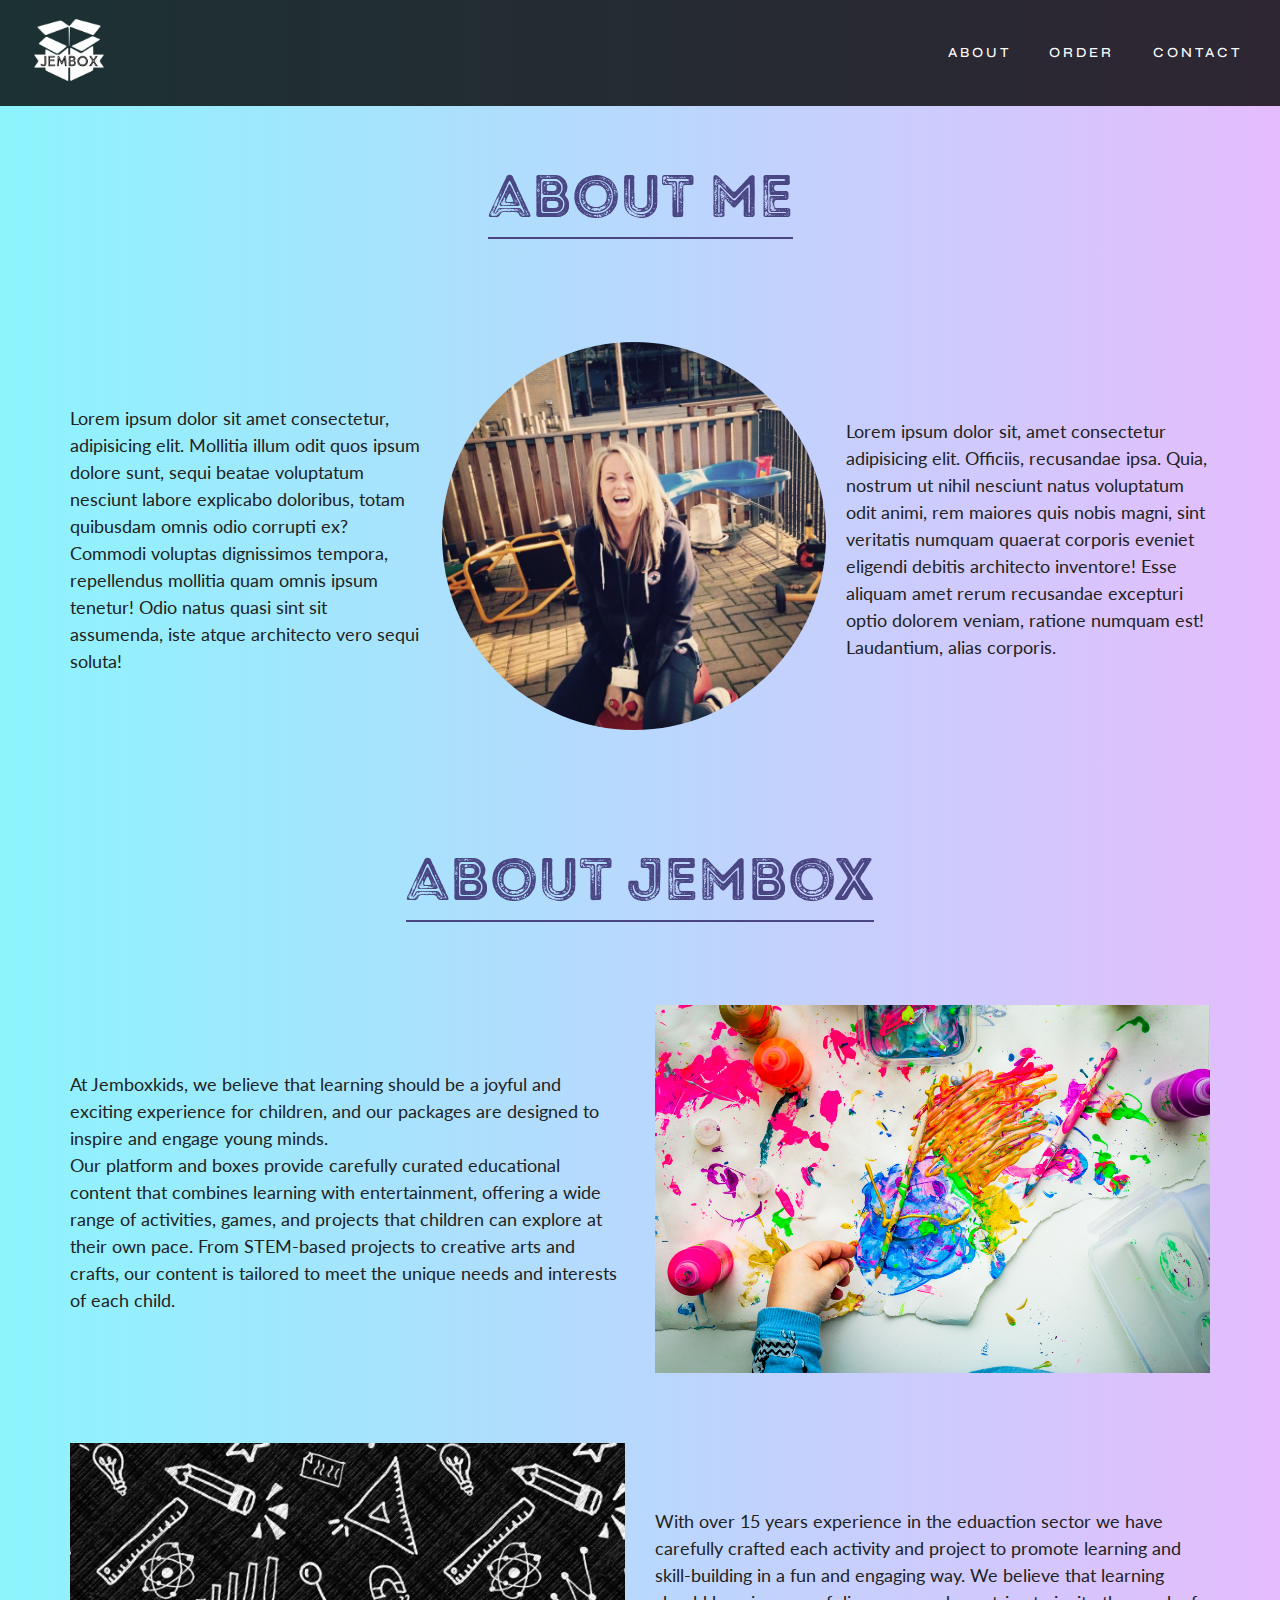
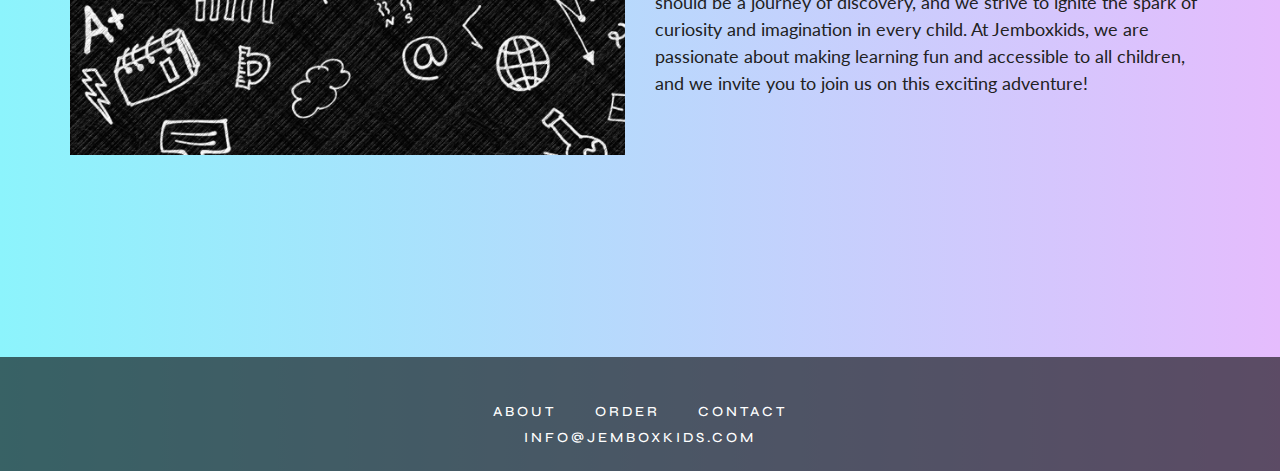
<file: pages/about.html>
<!DOCTYPE html>
<html lang="en">

<head>
    <meta charset="UTF-8">
    <meta http-equiv="X-UA-Compatible" content="IE=edge">
    <meta name="viewport" content="width=device-width, initial-scale=1.0">
    <link rel="stylesheet" href="/about.css">
    <link rel="stylesheet" href="https://cdnjs.cloudflare.com/ajax/libs/font-awesome/6.4.0/css/all.min.css"
        integrity="sha512-iecdLmaskl7CVkqkXNQ/ZH/XLlvWZOJyj7Yy7tcenmpD1ypASozpmT/E0iPtmFIB46ZmdtAc9eNBvH0H/ZpiBw=="
        crossorigin="anonymous" referrerpolicy="no-referrer">
    <link rel="preconnect" href="https://fonts.googleapis.com">
    <link rel="preconnect" href="https://fonts.gstatic.com" crossorigin>
    <link rel="icon" type="image/png" sizes="32x32" href="img/favi.png">
    <link
        href="https://fonts.googleapis.com/css2?family=Lato&family=Quicksand:wght@300;400;500;600;700&family=Syne:wght@400;500;600;700;800&display=swap"
        rel="stylesheet">
    <title>JemBox</title>
</head>

<body>
    <header>
        <nav class="navbar">
            <div class="navbar-logo">
                <a href="/"><img src="/img/JemBox-white-blk.png" alt="logo"></a>
            </div>
            <div class="navbar-nav">
                <a href="#">about</a>
                <a href="/#order">order</a>
                <a href="#contact">contact</a>
            </div>
            <button class="nav-toggler">
                <span></span>
            </button>
        </nav>
    </header>

    <section class="about-me">
        <div class="title">
            <h2>about me</h2>
        </div>
        <div class="container">

            <div class="about-info">
                <p>
                    Lorem ipsum dolor sit amet consectetur, adipisicing elit. Mollitia illum odit quos ipsum dolore
                    sunt, sequi beatae voluptatum nesciunt labore explicabo doloribus, totam quibusdam omnis odio
                    corrupti ex? Commodi voluptas dignissimos tempora, repellendus mollitia quam omnis ipsum tenetur!
                    Odio natus quasi sint sit assumenda, iste atque architecto vero sequi soluta!
                </p>
            </div>
            <div class="profile-img">
                <img src="/img/profile.png" alt="picture of me">
            </div>
            <div class="about-info">
                <p>Lorem ipsum dolor sit, amet consectetur adipisicing elit. Officiis, recusandae ipsa. Quia, nostrum ut
                    nihil nesciunt natus voluptatum odit animi, rem maiores quis nobis magni, sint veritatis numquam
                    quaerat
                    corporis eveniet eligendi debitis architecto inventore! Esse aliquam amet rerum recusandae excepturi
                    optio dolorem veniam, ratione numquam est! Laudantium, alias corporis.</p>
            </div>
        </div>
    </section>

    <section class="about-jembox">
        <div class="title">
            <h2>about jembox</h2>
        </div>
        <div class="container">
            <div class="about-info">
                <p>At Jemboxkids, we believe that learning should be a joyful and exciting
                    experience
                    for children, and our packages are designed to inspire and engage young minds.<br>
                    Our platform and boxes provide carefully curated educational content that combines learning with
                    entertainment, offering a wide range of activities, games, and projects that children can
                    explore at their own pace. From STEM-based projects to creative arts and crafts, our content is
                    tailored to meet the unique needs and interests of each child.
                </p>
            </div>
            <div class="about-info-img">
                <img src="/img/crafts-2.jpg" alt="kids crafts">
            </div>
        </div>
        <div class="container">
            <div class="about-info-img">
                <img src="/img/doodle2.jpg" alt="hand with paint">
            </div>

            <div class="about-info">
                <p>With over 15 years experience in the eduaction sector we have carefully crafted each activity
                    and project to promote learning and skill-building in a fun and engaging way. We believe that
                    learning should be a journey of discovery, and we strive to ignite the spark of curiosity and
                    imagination in every child.
                    At Jemboxkids, we are passionate about making learning fun and accessible to all children, and
                    we invite you to join us on this exciting adventure!
                </p>

            </div>

        </div>
        <div class="button">
            <a href="/#order" class="hover-button fade-in">ORDER A BOX</a>
        </div>

    </section>
    <footer class="footer">

        <ul class="social-icon">
            <li class="item"><a class="link" href="#">
                    <i class="fa-brands fa-square-facebook"></i> </a></li>
            <li class="item"><a class="link" href="#">
                    <i class="fa-brands fa-instagram"></i>
                </a></li>
            <li class="item"><a class="link" href="#">
                    <i class="fa fa-envelope"></i>
                </a></li>
        </ul>
        <div class="footer-nav">
            <a href="/pages/about.html">about</a>
            <a href="/#order">order</a>
            <a href="/#contact">contact</a>
        </div>
        <div class="footer-nav">
            <a href="mailto:jembox@email.com">info@jemboxkids.com</a>
        </div>
    </footer>

    <script src="/script.js"></script>
</body>

</html>
</file>
<file: about.css>
@font-face {
  font-family: "introrustg-base2line";
  src: url("introrustg-base2line-webfont.woff2") format("woff2"),
    url("introrustg-base2line-webfont.woff") format("woff");
  font-weight: normal;
  font-style: normal;
  font-display: block;
}

:root {
  --Lato: "Lato", sans serif;
  --syne: "Syne", sans-serif;
  --quicksand: "Quicksand", sans-serif;
  --rust: "introrustg-base2line", cursive;
  --pink: #de6966;
  --green: #7de2d1;
  --blue: #59d2fe;
  --purple: #e5bcfd;
  --yellow: #fdfd96;
  --landing-blue: #8cf4fc;
}

* {
  padding: 0;
  margin: 0;
}

a {
  text-decoration: none;
}

body {
  font-family: var(--syne);
  padding: 0;
  margin: 0;
  line-height: 1.4;
  background: linear-gradient(
    90deg,
    var(--landing-blue) 0%,
    var(--purple) 100%
  );
}

h1 {
  font-size: 150px;
  color: #fff;
  line-height: 1.2;
  font-weight: 400;
  text-shadow: 2px 2px 0 rgba(0, 0, 0, 0.2);
  font-family: var(--rust);
}

h2 {
  font-family: var(--rust);
  color: #4a4684;
  font-size: 60px;
  font-weight: 400;
  display: inline;
  border-bottom: 2px solid;
  margin: 50px 0;
}

h3 {
  font-size: 25px;
  font-family: var(--Lato);
  padding: 1rem;
  color: black;
  text-align: center;
  text-transform: uppercase;
}

p {
  color: #222;
  font-family: var(--Lato);
  font-size: 18px;
  line-height: 1.5;
}
.container {
  margin: 0 3vw;
  padding: 2rem;
  text-align: center;
}

.title {
  text-align: center;
}

.navbar {
  background: rgba(0, 0, 0, 0.8);
  padding: 0 1.2rem;
  display: flex;
  justify-content: space-between;
  align-items: center;
}

.navbar-logo img {
  max-width: 100px;
  order: 1;
}

.navbar-nav {
  display: flex;
  justify-content: center;
  align-items: center;
  order: 2;
}

.navbar-nav a {
  font-size: 14px;
  position: relative;
  text-transform: uppercase;
  font-family: var(--syne);
  font-weight: 500;
  color: #fff;
  text-decoration: none;
  display: inline-block;
  padding: 0 1.2rem;
  letter-spacing: 3px;
  transition: opacity 0.5s ease;
}

.navbar-nav a:hover {
  color: #fff;
}

.navbar-nav a::after {
  content: "";
  position: absolute;
  background-color: #fff;
  height: 3px;
  width: 0;
  left: 0;
  bottom: -10px;
  transition: 0.2s;
}

.navbar-nav a:hover::after {
  width: 100%;
}

.nav-toggler {
  border: 3px solid #fff;
  padding: 5px;
  background-color: transparent;
  cursor: pointer;
  height: 39px;
  display: none;
}

.nav-toggler span,
.nav-toggler span:before,
.nav-toggler span:after {
  width: 28px;
  height: 3px;
  background-color: #fff;
  display: block;
  transition: 0.3s;
}

.nav-toggler span:before {
  content: "";
  transform: translateY(-9px);
}

.nav-toggler span:after {
  content: "";
  transform: translateY(6px);
}

.nav-toggler.toggler-open span {
  background-color: transparent;
}

.nav-toggler.toggler-open span:before {
  transform: translateY(0px) rotate(45deg);
}

.nav-toggler.toggler-open span:after {
  transform: translateY(-3px) rotate(-45deg);
}

.about-me .container {
  display: flex;
  justify-content: space-evenly;
  align-items: center;
}

.about-jembox .container {
  display: grid;
  grid-template-columns: repeat(2, 1fr);
  gap: 30px;
}

.about-info-img img {
  max-width: 100%;
}

.about-info {
  text-align: left;
  display: flex;
  align-items: center;
}

.title {
  text-align: center;
  margin: 50px 0;
}

.footer-nav {
  display: flex;
  justify-content: center;
}
.footer-nav a {
  font-size: 14px;
  position: relative;
  text-transform: uppercase;
  font-family: var(--syne);
  font-weight: 500;
  color: #fff;
  text-decoration: none;
  padding: 0.2rem 1.2rem;
  letter-spacing: 3px;
  transition: opacity 0.5s ease;
}

.footer-nav a:hover {
  color: #fff;
}

.button {
  text-align: center;
  padding: 50px;
}

.hover-button {
  position: relative;
  background-color: white;
  border: 2px solid;
  color: #4a4684;
  padding: 15px 32px;
  text-decoration: none;
  display: inline-block;
  font-size: 16px;
  font-weight: 600;
  overflow: hidden;
  cursor: pointer;
}

.hover-button:hover {
  background-color: #4a4684;
  color: white;
  scale: 1.1;
}

.profile-img img {
  border-radius: 50%;
  max-width: 30vw;
  padding: 20px;
}

.footer-nav {
  display: flex;
  justify-content: center;
}
.footer-nav a {
  font-size: 14px;
  position: relative;
  text-transform: uppercase;
  font-family: var(--syne);
  font-weight: 500;
  color: #fff;
  text-decoration: none;
  padding: 0.2rem 1.2rem;
  letter-spacing: 3px;
  transition: opacity 0.5s ease;
}

.footer-nav a:hover {
  color: #fff;
}

.footer {
  position: relative;
  max-width: 100%;
  background: rgba(0, 0, 0, 0.6);
  padding: 20px 50px;
  display: flex;
  justify-content: center;
  align-items: center;
  flex-direction: column;
  padding-top: 0;
}

.social-icon,
.menu {
  position: relative;
  display: flex;
  justify-content: center;
  align-items: center;
  margin: 10px 0;
  flex-wrap: wrap;
}

.social-icon .item,
.menu__item {
  list-style: none;
}

.fa-brands,
.fa {
  font-size: 25px;
}

.social-icon .link {
  font-size: 2rem;
  color: #fff;
  margin: 0 10px;
  display: inline-block;
  transition: 0.5s;
}
.social-icon__link:hover {
  transform: translateY(-10px);
}

@media screen and (max-width: 900px) {
  p {
    font-size: 16px;
  }

  .container div,
  .videos.container {
    height: auto;
    display: flex;
    flex-direction: column;
  }

  .card .contact .container .contact-info {
    margin-bottom: 20px;
  }
  .contact .container .contact-info,
  .form-content {
    width: 100%;
  }
  .contact .container .contact-info .box .icon {
    font-size: 16px;
    position: absolute;
    display: inline-block;
  }

  .contact {
    padding: 0;
  }
}

@media screen and (max-width: 500px) {
  h1 {
    font-size: 20vw;
  }
  h2 {
    font-size: 12vw;
  }
  h3 {
    font-size: 5vw;
  }
  .about-me .title {
    margin-top: 100px;
    margin-bottom: 0;
  }
  .container {
    margin-top: 0;
    padding-top: 0;
  }

  .navbar-nav a {
    font-size: 20px;
    font-weight: 600;
  }
  .navbar {
    position: fixed;
    width: 100%;
    box-sizing: border-box;
    z-index: 1;
    top: 0;
  }
  .nav-toggler {
    display: block;
  }
  .navbar-nav {
    position: absolute;
    justify-content: space-evenly;
    font-size: 16px;
    width: 100%;
    height: calc(100vh - 85.6px);
    left: 0;
    top: 85.6px;
    flex-direction: column;
    background: rgba(0, 0, 0, 0.8);
    max-height: 0;
    overflow: hidden;
    transition: 0.3s;
  }
  .navbar-nav.open {
    max-height: 50vh;
    overflow: visible;
  }

  .navbar-logo img {
    max-width: 80px;
  }

  .about-me .container {
    flex-direction: column;
  }
  .profile-img img {
    max-width: 70%;
    margin: auto;
  }
  .about-jembox .container {
    grid-template-columns: 1fr;
  }
  .about-jembox img {
    margin: auto;
  }
  .about-jembox .container .about-info-img {
    grid-area: 1/1/2/2;
  }
}

/* Animations */
.fade-in {
  opacity: 0;
  filter: blur(5px);
  transition: all 0.5s ease-in;
}

.fade-in.appear {
  opacity: 1;
  filter: blur(0);
}

.from-left {
  transform: translateX(-50px);
}

.from-right {
  transform: translateX(50px);
}

.from-left,
.from-right {
  transition: opacity 0.5s ease-in, transform 0.4s ease-in;
  opacity: 0;
}

.from-left.appear,
.from-right.appear {
  transform: translateX(0);
  opacity: 1;
}

.from-bottom {
  transform: translateY(50px);
  transition: opacity 0.5s ease-in, transform 0.4s ease-in;
  opacity: 0;
}

.from-bottom.appear {
  transform: translateY(0);
  opacity: 1;
}
</file>
